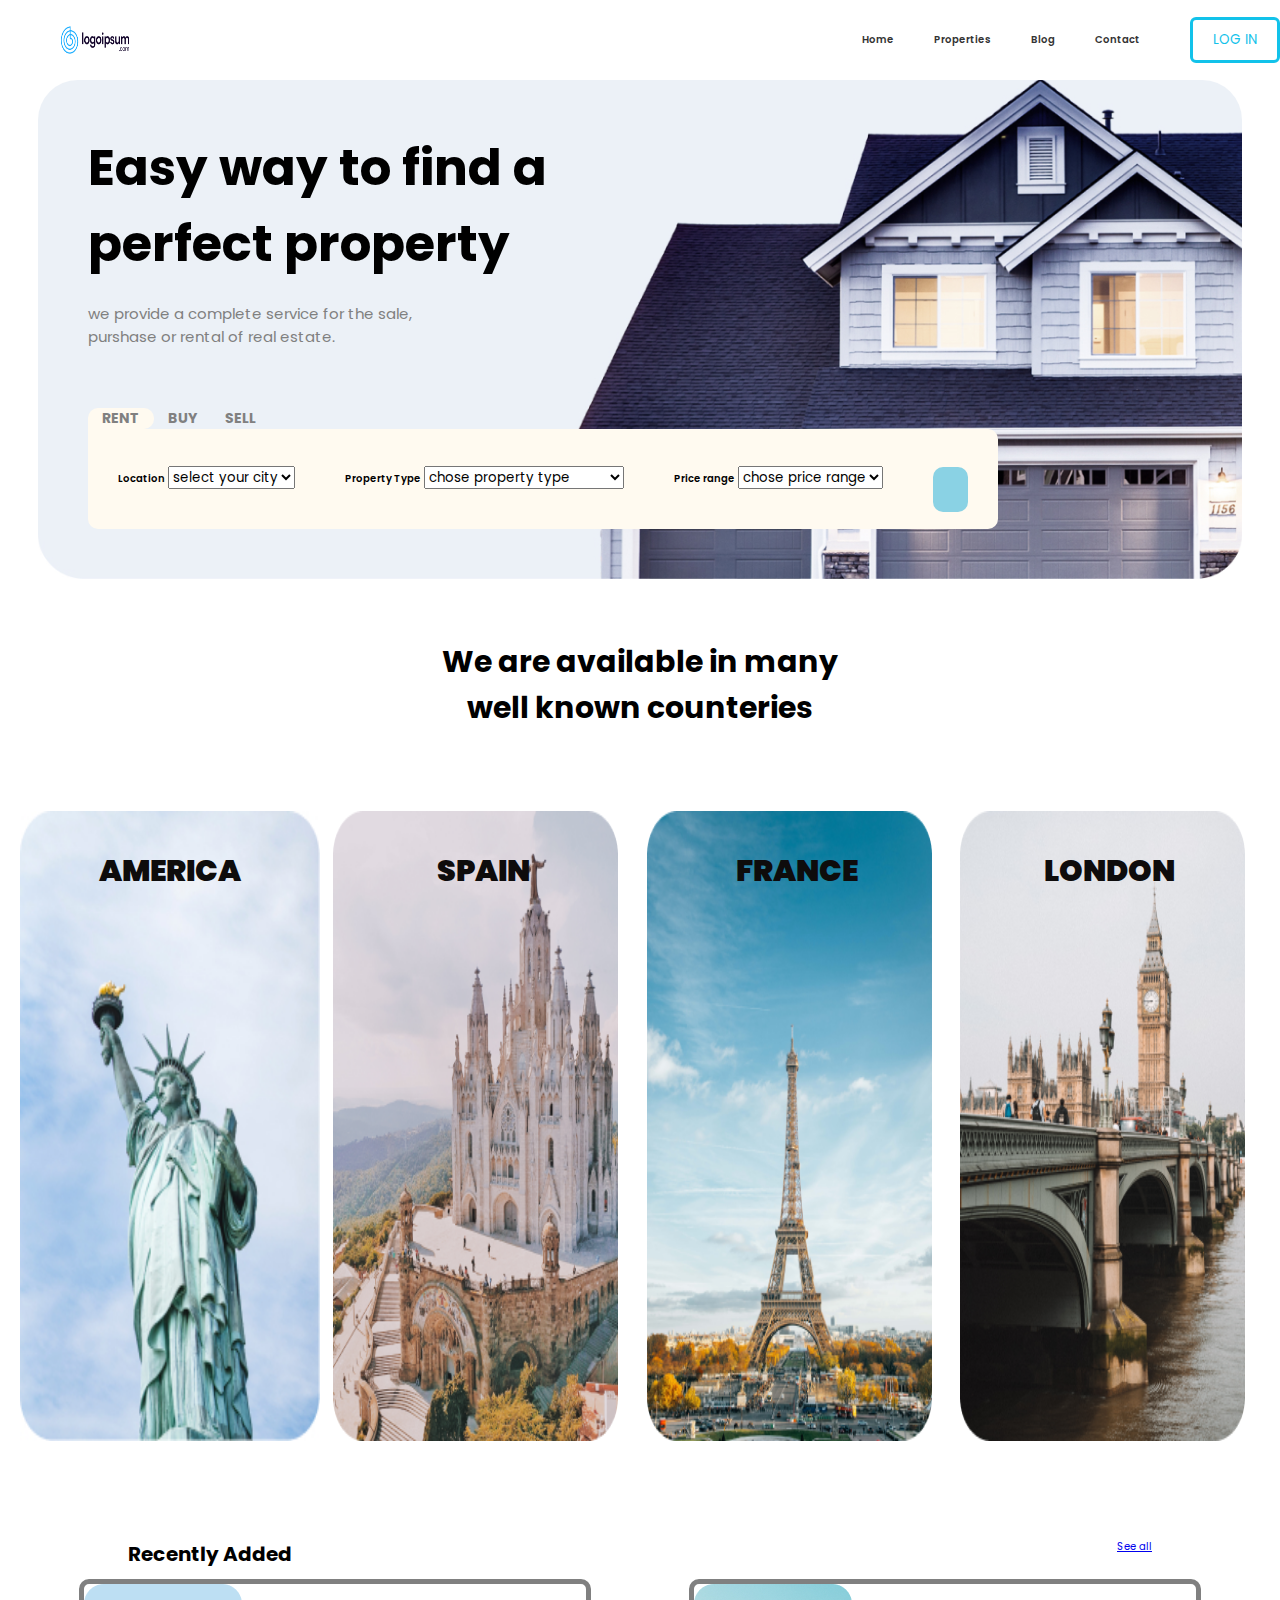
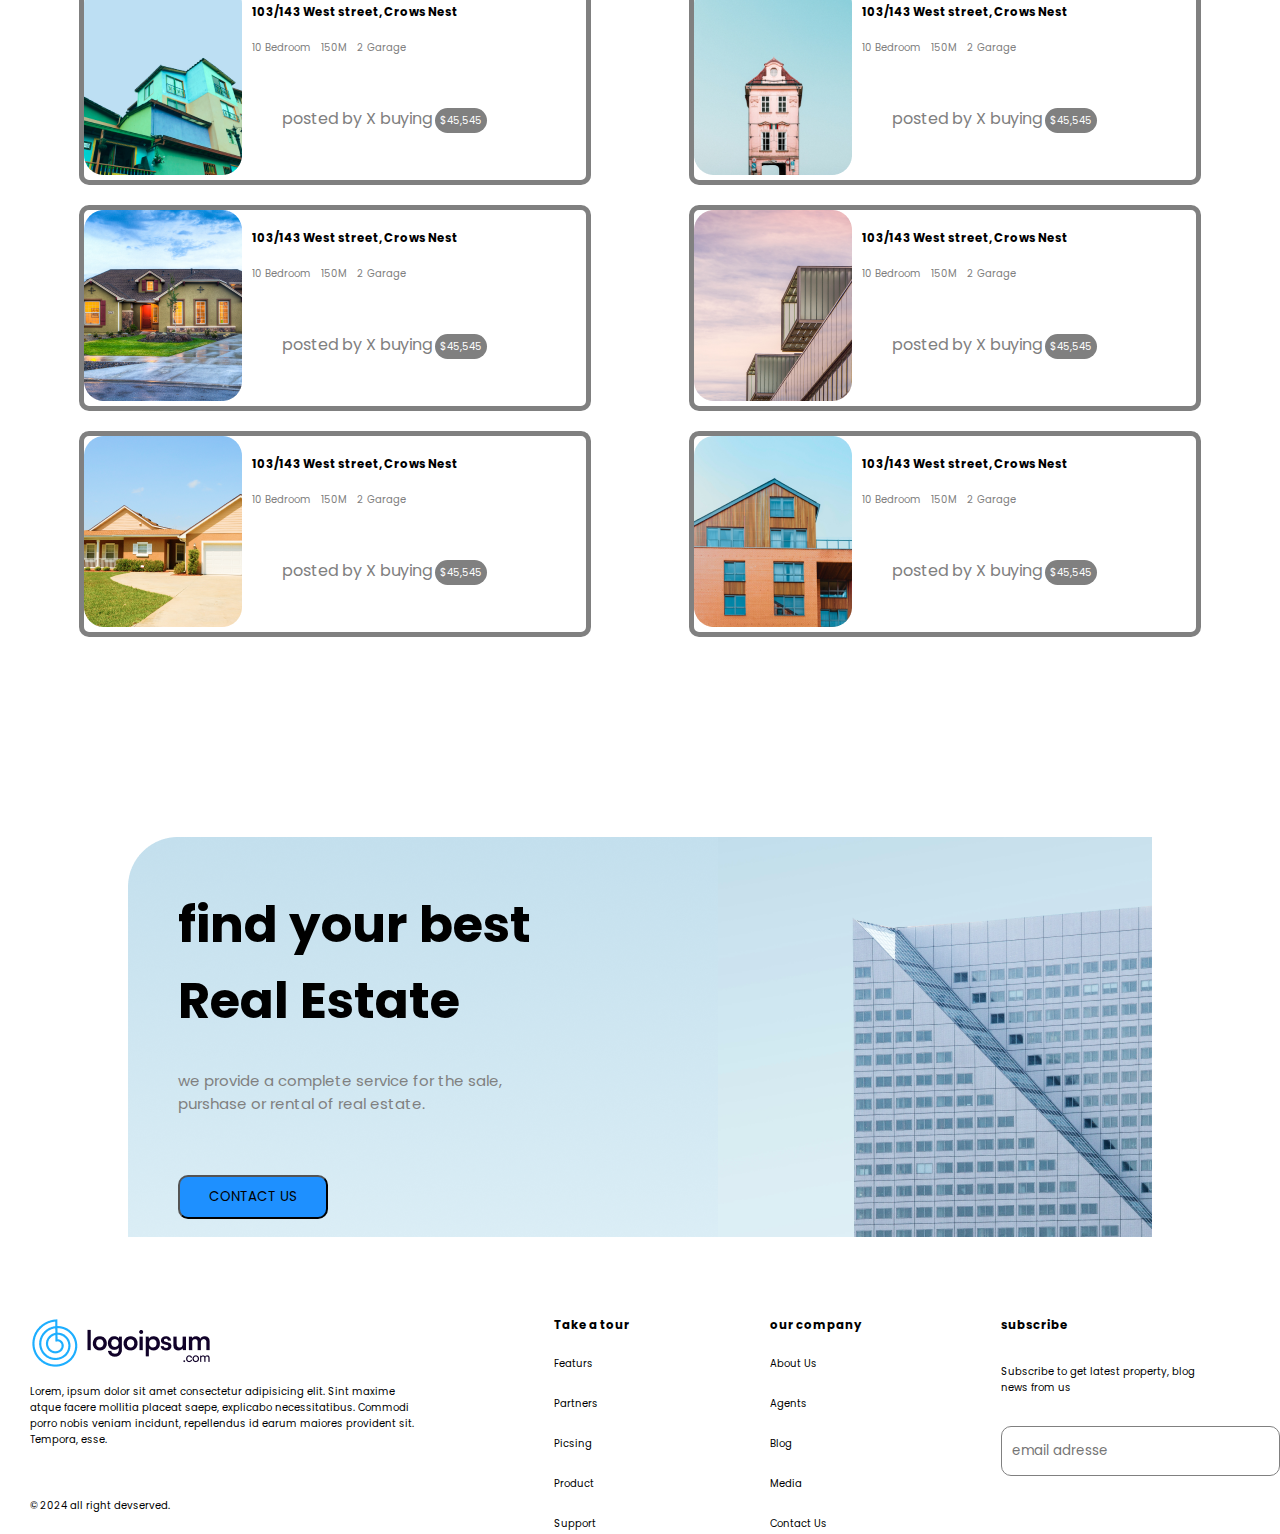
<file: index.html>
<!DOCTYPE html>

<html class="no-js" lang="en">

    <head>
		<meta name="description" content="ListGo Platform is the ultimate solution for managing and organizing your listings with ease. Discover a streamlined, responsive experience for all your needs.">
        <!-- meta data -->
		 <html lang="en">
        <meta charset="utf-8">
        <meta http-equiv="X-UA-Compatible" content="IE=edge">
        <meta name="viewport" content="width=device-width, initial-scale=1">
        <link rel="stylesheet" href="style.css">

        <link rel="stylesheet" href="https://cdnjs.cloudflare.com/ajax/libs/font-awesome/6.6.0/css/all.min.css" integrity="sha512-Kc323vGBEqzTmouAECnVceyQqyqdsSiqLQISBL29aUW4U/M7pSPA/gEUZQqv1cwx4OnYxTxve5UMg5GT6L4JJg==" crossorigin="anonymous" referrerpolicy="no-referrer" />
</head>
<body>
    <header>
    <nav class="navbar">
        <div class="logo">
          <a href="home.html" aria-label="Logoipsum">
            <img src="Logo.png" alt="Logo" >
          </a>
        </div>
        <div class="page-links">
          <ul class="nav-links">
            <li><a class="active" href="index.html">Home</a></li>
            <li><a href="prpprities.html">Properties</a></li>
            <li><a href="blog.html">Blog</a></li>
            <li><a href="contact.html">Contact</a></li>
          </ul>
          <div class="button-login">
            <button type="button">LOG IN</button>
          </div>
        </div>
      </nav>
    </header>
    <section class="section" >
      <div class="container">
        <div class="welcom-hero">
            <h1 >Easy way to find a <br> perfect property </h1>
            <p>we provide a complete service for the sale,<br> purshase or rental of real estate. </p>
        </div>
      </div>
   <div class="search">
            <div class="list">
         <ul>
       <li>RENT</li>
       <li>BUY</li>
       <li>SELL</li>
       </ul>
           </div>

           
            <div class="choise">
                <div class="selected">
                    <label for="location">Location</label>
                    <select id="country" name="country">
                        <option value="Apartement">select your city</option>
                        <option value="america">america</option>
                        <option value="spain">spain</option>
                        <option value="london">london</option>
                        <option value="france">france</option>
                    </select>
                </div>
                <div class="selected">
                  
                    <label for="property">Property Type</label>
                    <select id="property" name="property">
                        <option value="Apartement">chose property type</option>
                        <option value="Apartement">Apartement</option>
                        <option value="villa">villa</option>
                        <option value="house">simple house</option>
                        <option value="house swimming">house with swimming pool</option>
                    </select>
                </div>
                <div class="selected">
                    <label for="Price">Price range</label>
                    <select id="property" name="property">
                        <option value="price">chose price range</option>
                        <option value="price">38599$</option>
                        <option value="price">324909$</option>
                        <option value="price">32389$</option>
                        <option value="price">32389$</option>
                    </select>
                </div>
              
            

        <div class="search-btn">
            <button type="submit">
              <i class="fas fa-search"></i>
            </button>
          </div>
    </div>     
  </div>       
      
    </section>
<section class="ville">
  <div class="countries ">
  <h2>We are available in many  <br>    well known counteries </h2>
  </div>
    <div class ="images">
    <div class="america">
      <img src="america.jpg" alt="america">
      <p >AMERICA</p>
    </div>
    <div class="spain">
      <img src="Spain img.png" alt="spain">
      <p class="Parag_spain">SPAIN</p>
    </div>
    <div class="france">
      <img src="france img.png" alt="france" >
     
      <p class="Parag_france">FRANCE</p>
    </div>
    <div class="london">
      <img src="london img.png" alt="london" >
      <p class="Parag_london">LONDON</p>
    </div>
</section>
 <section class="recenctly">
  <div class="haed-recenctly">
    <h1>Recently Added</h1>
    <a href="#" >See all</a>
 </div>
 <div class="main">
<div class= "element">
  <div class="img_recenctly">
    <img src="img recenctly.png" alt="recenctly"> 
  </div>
  <div class="carte_inside">
  <div class="text">
    <h3>103/143 West street, Crows Nest </h3>
  </div>
  <div class="list_rec">

    <ul>
      <li>10 Bedroom</li>
      <li>150M</li>
      <li>2 Garage</li>
    </ul>

  </div>
  <div class="owner-price">
    <span class="owner" >posted by X buying</span>
    <span class="pricee" >$45,545</span>
  </div>
  </div>
</div>
<div class= "element">
  <div class="img_recenctly">
    <img src="img carte 2.png" alt="recenctly"> 
  </div>
  <div class="carte_inside">
  <div>
    <h3>103/143 West street, Crows Nest </h3>
  </div>
  <div class="list_rec">
    
    <ul>
      <li>10 Bedroom</li>
      <li>150M</li>
      <li>2 Garage</li>
    </ul>

  </div>
  <div class="owner-price">
    <span class="owner" >posted by X buying</span>
    <span class="pricee" >$45,545</span>
  </div>
  </div>
</div>
<div class= "element">
  <div class="img_recenctly">
    <img src="img carte 3.png" alt="recenctly"> 
  </div>
  <div class="carte_inside">
  <div>
    <h3>103/143 West street, Crows Nest </h3>
  </div>
  <div class="list_rec">
    
    <ul>
      <li>10 Bedroom</li>
      <li>150M</li>
      <li>2 Garage</li>
    </ul>

  </div>
  <div class="owner-price">
    <span class="owner" >posted by X buying</span>
    <span class="pricee" >$45,545</span>
  </div>
  </div>
</div>
<div class= "element">
  <div class="img_recenctly">
    <img src="img carte 4.png" alt="recenctly"> 
  </div>
  <div class="carte_inside">
  <div>
    <h3>103/143 West street, Crows Nest </h3>
  </div>
  <div class="list_rec">
    
    <ul>
      <li>10 Bedroom</li>
      <li>150M</li>
      <li>2 Garage</li>
    </ul>

  </div>
  <div class="owner-price">
    <span class="owner" >posted by X buying</span>
    <span class="pricee" >$45,545</span>
  </div>
  </div>
</div>
<div class= "element">
  <div class="img_recenctly">
    <img src="img carte 5.png" alt="recenctly"> 
  </div>
  <div class="carte_inside">
  <div>
    <h3>103/143 West street, Crows Nest </h3>
  </div>
  <div class="list_rec">
    
    <ul>
      <li>10 Bedroom</li>
      <li>150M</li>
      <li>2 Garage</li>
    </ul>

  </div>
  <div class="owner-price">
    <span class="owner" >posted by X buying</span>
    <span class="pricee" >$45,545</span>
  </div>
  </div>
</div>
<div class= "element">
  <div class="img_recenctly">
    <img src="img carte 6.png" alt="recenctly"> 
  </div>
  <div class="carte_inside">
  <div>
    <h3>103/143 West street, Crows Nest </h3>
  </div>
  <div class="list_rec">
    
    <ul>
      <li>10 Bedroom</li>
      <li>150M</li>
      <li>2 Garage</li>
    </ul>

  </div>
  <div class="owner-price">
    <span class="owner" >posted by X buying</span>
    <span class="pricee" >$45,545</span>
  </div>
  </div>
</div>
</div>


</section>
 <section class="banner2">
 
  <div class="find">
  <h1 >find your best <br> Real Estate </h1>
  <p>we provide a complete service for the sale,<br> purshase or rental of real estate. </p>
</div>
<div class="button">
  <input type="submit" value="CONTACT US">
</div>
</section>
<footer class="footeer">

  <div class="foot1">
    <div class="Logo">
      <img src="Logo.png" alt="logo">
    </div>
    <div class="paragraphe">
      <p>Lorem, ipsum dolor sit amet consectetur adipisicing elit. Sint maxime atque facere mollitia placeat saepe, explicabo necessitatibus. Commodi porro nobis veniam incidunt, repellendus id earum maiores provident sit. Tempora, esse.</p>
    </div>
    <div class="social-media">
          <a href="https://www.facebook.com" target="_blank">
            <i class="fab fa-facebook"></i>
          </a>
          <a href="https://www.instagram.com" target="_blank">
              <i class="fab fa-instagram"></i>
          </a>
          <a href="https://www.linkedin.com" target="_blank">
              <i class="fab fa-linkedin"></i>
          </a>
          <a href="https://www.twitter.com" target="_blank">
              <i class="fab fa-twitter"></i>
          </a>
      </div>
<div class="copyright">
  <p>&copy; 2024 all right devserved.</p>
</div>
</div>
<div class="foot2">
  <h3>Take a tour</h3>
  <ul>
    <li>Featurs</li>
    <li>Partners</li>
    <li>Picsing</li>
    <li>Product</li>
    <li>Support</li>
  </ul>
  </div>
  <div class="foot3">
  <h3>our company</h3>
  <ul>
    <li>About Us
</li>
    <li>Agents</li>
    <li>Blog</li>
    <li>Media</li>
    <li>Contact Us</li>
  </ul>
</div>
<div class="foot4">
  <h3>subscribe</h3>
  <p>Subscribe to get latest property, blog <br> news from us</p>
<div class="emaail">
  <input type= "email" placeholder="email adresse" >
</div>
</div>
</footer>
</body>
</html>
</file>
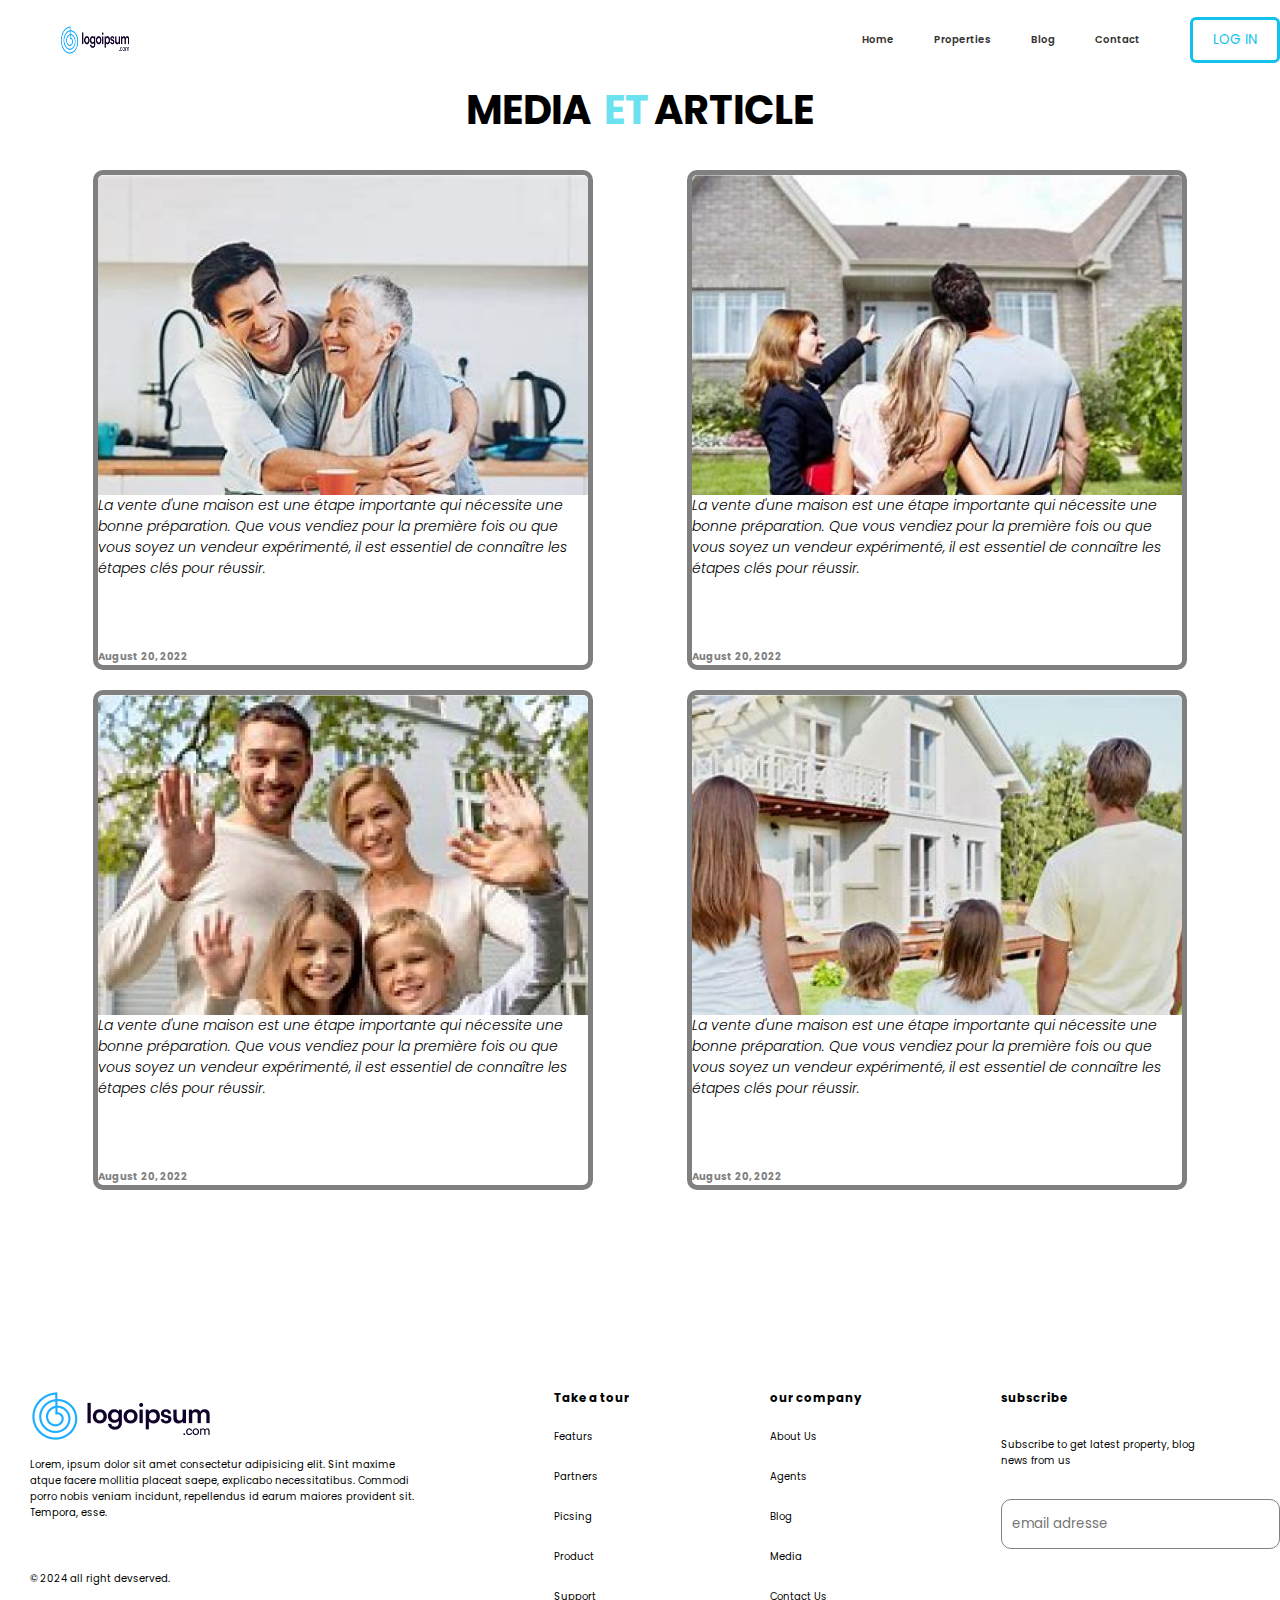
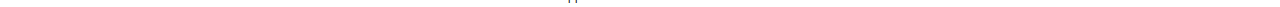
<file: blog.html>
<!DOCTYPE html>

<html class="no-js" lang="en">

    <head>
		<meta name="description" content="ListGo Platform is the ultimate solution for managing and organizing your listings with ease. Discover a streamlined, responsive experience for all your needs.">
        <!-- meta data -->
		 <html lang="en">
        <meta charset="utf-8">
        <meta http-equiv="X-UA-Compatible" content="IE=edge">
        <meta name="viewport" content="width=device-width, initial-scale=1">
        <link rel="stylesheet" href="style.css">

        <link rel="stylesheet" href="https://cdnjs.cloudflare.com/ajax/libs/font-awesome/6.6.0/css/all.min.css" integrity="sha512-Kc323vGBEqzTmouAECnVceyQqyqdsSiqLQISBL29aUW4U/M7pSPA/gEUZQqv1cwx4OnYxTxve5UMg5GT6L4JJg==" crossorigin="anonymous" referrerpolicy="no-referrer" />
</head>
<body>
    <header>
    <nav class="navbar">
        <div class="logo">
          <a href="home.html" aria-label="Logoipsum">
            <img src="Logo.png" alt="Logo" >
          </a>
        </div>
        <div class="page-links">
          <ul class="nav-links">
            <li><a class="active" href="index.html">Home</a></li>
            <li><a href="prpprities.html">Properties</a></li>
            <li><a href="blog.html">Blog</a></li>
            <li><a href="contact.html">Contact</a></li>
          </ul>
          <div class="button-login">
            <button type="button">LOG IN</button>
          </div>
        </div>
      </nav>
    </header>
<section>
    <div class="titre-blog">
    <h1>MEDIA <SPAN>ET</SPAN>ARTICLE</h1>
    </div>
<div class="origine">
        <div class="carte_blog">
          <div class="blog_inside">
            <div class="img_blog">
              <img src="IMG BLOG 3.png" alt="blog"> 
            </div>
         
            <div class="text">
                <p>La vente d'une maison est une étape importante qui nécessite une bonne préparation. Que vous vendiez pour la première fois ou que vous soyez un vendeur expérimenté, il est essentiel de connaître les étapes clés pour réussir. </p>
            </div>
            <div class="date">
                <h4>August 20, 2022</h4>
            </div>
        </div>
        </div>
        <div class="carte_blog">
          <div class="blog_inside">
            <div class="img_blog">
              <img src="img blog 2.png" alt="blog"> 
            </div>
           
            <div class="text">
                <p>La vente d'une maison est une étape importante qui nécessite une bonne préparation. Que vous vendiez pour la première fois ou que vous soyez un vendeur expérimenté, il est essentiel de connaître les étapes clés pour réussir. </p>
            </div>
            <div class="date">
                <h4>August 20, 2022</h4>
            </div>
        </div>
        </div>
        <div class="carte_blog">
          <div class="blog_inside">
            <div class="img_blog">
              <img src="img blog 4.png" alt="blog"> 
            </div>
           
            <div class="text">
                <p>La vente d'une maison est une étape importante qui nécessite une bonne préparation. Que vous vendiez pour la première fois ou que vous soyez un vendeur expérimenté, il est essentiel de connaître les étapes clés pour réussir. </p>
            </div>
            <div class="date">
                <h4>August 20, 2022</h4>
            </div>
        </div>
        </div>
        <div class="carte_blog">
          <div class="blog_inside">
            <div class="img_blog">
              <img src="blog img 1.png" alt="blog"> 
            </div>
            
            <div class="text">
              <p>La vente d'une maison est une étape importante qui nécessite une bonne préparation. Que vous vendiez pour la première fois ou que vous soyez un vendeur expérimenté, il est essentiel de connaître les étapes clés pour réussir. </p>
            </div>
            <div class="date">
                <h4>August 20, 2022</h4>
            </div>
        </div>
        </div>
  </div> 
</section>
<footer class="footeer">

    <div class="foot1">
  <div class="Logo">
    <img src="Logo.png" alt="logo">
  </div>
  <div class="paragraphe">
    <p>Lorem, ipsum dolor sit amet consectetur adipisicing elit. Sint maxime atque facere mollitia placeat saepe, explicabo necessitatibus. Commodi porro nobis veniam incidunt, repellendus id earum maiores provident sit. Tempora, esse.</p>
  </div>
  <div class="social-media">
    <a href="https://www.facebook.com" target="_blank">
      <i class="fab fa-facebook"></i>
  </a>
  <a href="https://www.instagram.com" target="_blank">
      <i class="fab fa-instagram"></i>
  </a>
  <a href="https://www.linkedin.com" target="_blank">
      <i class="fab fa-linkedin"></i>
  </a>
  <a href="https://www.twitter.com" target="_blank">
      <i class="fab fa-twitter"></i>
  </a>
  </div>
  <div class="copyright">
    <p>&copy; 2024 all right devserved.</p>
  </div>
  </div>
  <div class="foot2">
    <h3>Take a tour</h3>
    <ul>
      <li>Featurs</li>
      <li>Partners</li>
      <li>Picsing</li>
      <li>Product</li>
      <li>Support</li>
    </ul>
    </div>
    <div class="foot3">
    <h3>our company</h3>
    <ul>
      <li>About Us
  </li>
      <li>Agents</li>
      <li>Blog</li>
      <li>Media</li>
      <li>Contact Us</li>
    </ul>
  </div>
  <div class="foot4">
    <h3>subscribe</h3>
    <p>Subscribe to get latest property, blog <br> news from us</p>
  <div class="emaail">
    <input type= "email" placeholder="email adresse" >
  </div>
  </div>
  </footer>
  </body>
  </html>
</file>
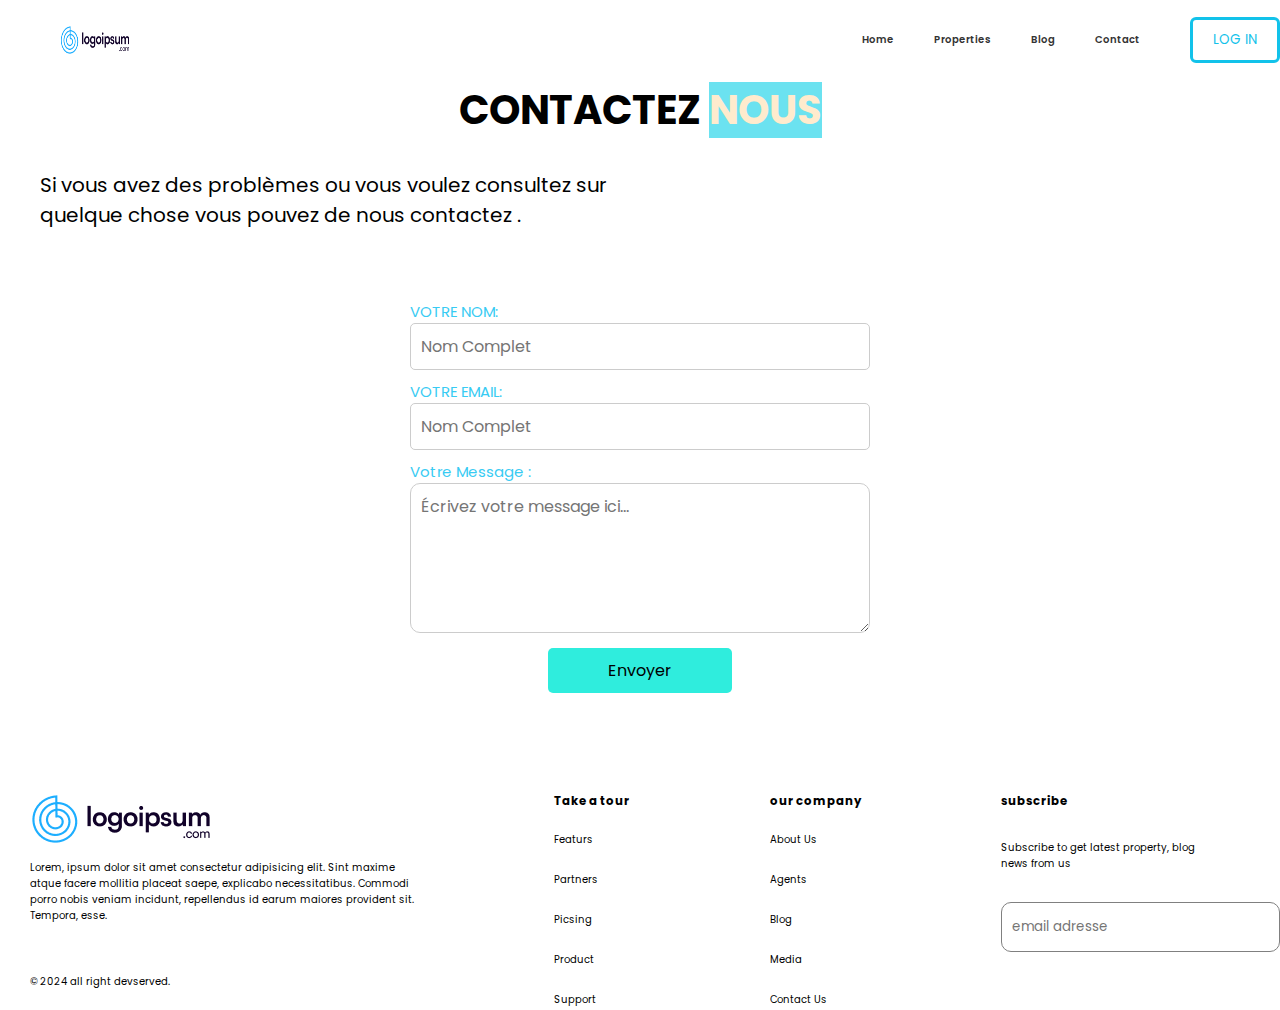
<file: contact.html>
<!DOCTYPE html>
<!doctype html>
<html class="no-js" lang="en">

    <head>
		<meta name="description" content="ListGo Platform is the ultimate solution for managing and organizing your listings with ease. Discover a streamlined, responsive experience for all your needs.">
        <!-- meta data -->
		 <html lang="en">
        <meta charset="utf-8">
        <meta http-equiv="X-UA-Compatible" content="IE=edge">
        <meta name="viewport" content="width=device-width, initial-scale=1">
        <link rel="stylesheet" href="style.css">

        <link rel="stylesheet" href="https://cdnjs.cloudflare.com/ajax/libs/font-awesome/6.6.0/css/all.min.css" integrity="sha512-Kc323vGBEqzTmouAECnVceyQqyqdsSiqLQISBL29aUW4U/M7pSPA/gEUZQqv1cwx4OnYxTxve5UMg5GT6L4JJg==" crossorigin="anonymous" referrerpolicy="no-referrer" />
</head>
<body>
    <header>
    <nav class="navbar">
        <div class="logo">
          <a href="home.html" aria-label="Logoipsum">
            <img src="Logo.png" alt="Logo" >
          </a>
        </div>
        <div class="page-links">
          <ul class="nav-links">
            <li><a href="#">Home</a></li>
            <li><a href="#">Properties</a></li>
            <li><a href="#">Blog</a></li>
            <li><a href="#">Contact</a></li>
          </ul>
          <div class="button-login">
            <button type="button">LOG IN</button>
          </div>
        </div>
      </nav>
    </header>
    <section>
        <div class="titre">
            <h1>CONTACTEZ <span>NOUS</span></h1>
        </div>
        <div class="para">
            <p>
            Si vous avez des problèmes ou vous voulez consultez sur <br>
            quelque chose vous pouvez de nous contactez . 
        </p>
    </div>
        <div class="form">
           <form>
            <label for="nom" class="name">VOTRE NOM:</label>
          <input type="text" placeholder="Nom Complet">
          <label for="nom" class="gmail">VOTRE EMAIL:</label>
          <input type="email" placeholder="Nom Complet">
          <label for="message" class="msg">Votre Message :</label>
            <textarea id="message" name="message" placeholder="Écrivez votre message ici..."></textarea>
            <button type="submit">Envoyer</button>
           </form>

        </div>
    </section>
    <footer class="footeer">

        <div class="foot1">
      <div class="Logo">
        <img src="Logo.png" alt="logo">
      </div>
      <div class="paragraphe">
        <p>Lorem, ipsum dolor sit amet consectetur adipisicing elit. Sint maxime atque facere mollitia placeat saepe, explicabo necessitatibus. Commodi porro nobis veniam incidunt, repellendus id earum maiores provident sit. Tempora, esse.</p>
      </div>
      <div class="social-media">
        <a href="https://www.facebook.com" target="_blank">
          <i class="fab fa-facebook"></i>
      </a>
      <a href="https://www.instagram.com" target="_blank">
          <i class="fab fa-instagram"></i>
      </a>
      <a href="https://www.linkedin.com" target="_blank">
          <i class="fab fa-linkedin"></i>
      </a>
      <a href="https://www.twitter.com" target="_blank">
          <i class="fab fa-twitter"></i>
      </a>
      </div>
      <div class="copyright">
        <p>&copy; 2024 all right devserved.</p>
      </div>
      </div>
      <div class="foot2">
        <h3>Take a tour</h3>
        <ul>
          <li>Featurs</li>
          <li>Partners</li>
          <li>Picsing</li>
          <li>Product</li>
          <li>Support</li>
        </ul>
        </div>
        <div class="foot3">
        <h3>our company</h3>
        <ul>
          <li>About Us</li>
          <li>Agents</li>
          <li>Blog</li>
          <li>Media</li>
          <li>Contact Us</li>
        </ul>
      </div>
      <div class="foot4">
        <h3>subscribe</h3>
        <p>Subscribe to get latest property, blog <br> news from us</p>
      <div class="emaail">
        <input type= "email" placeholder="email adresse" >
      </div>
      </div>
      </footer>
      </body>
      </html>
</file>
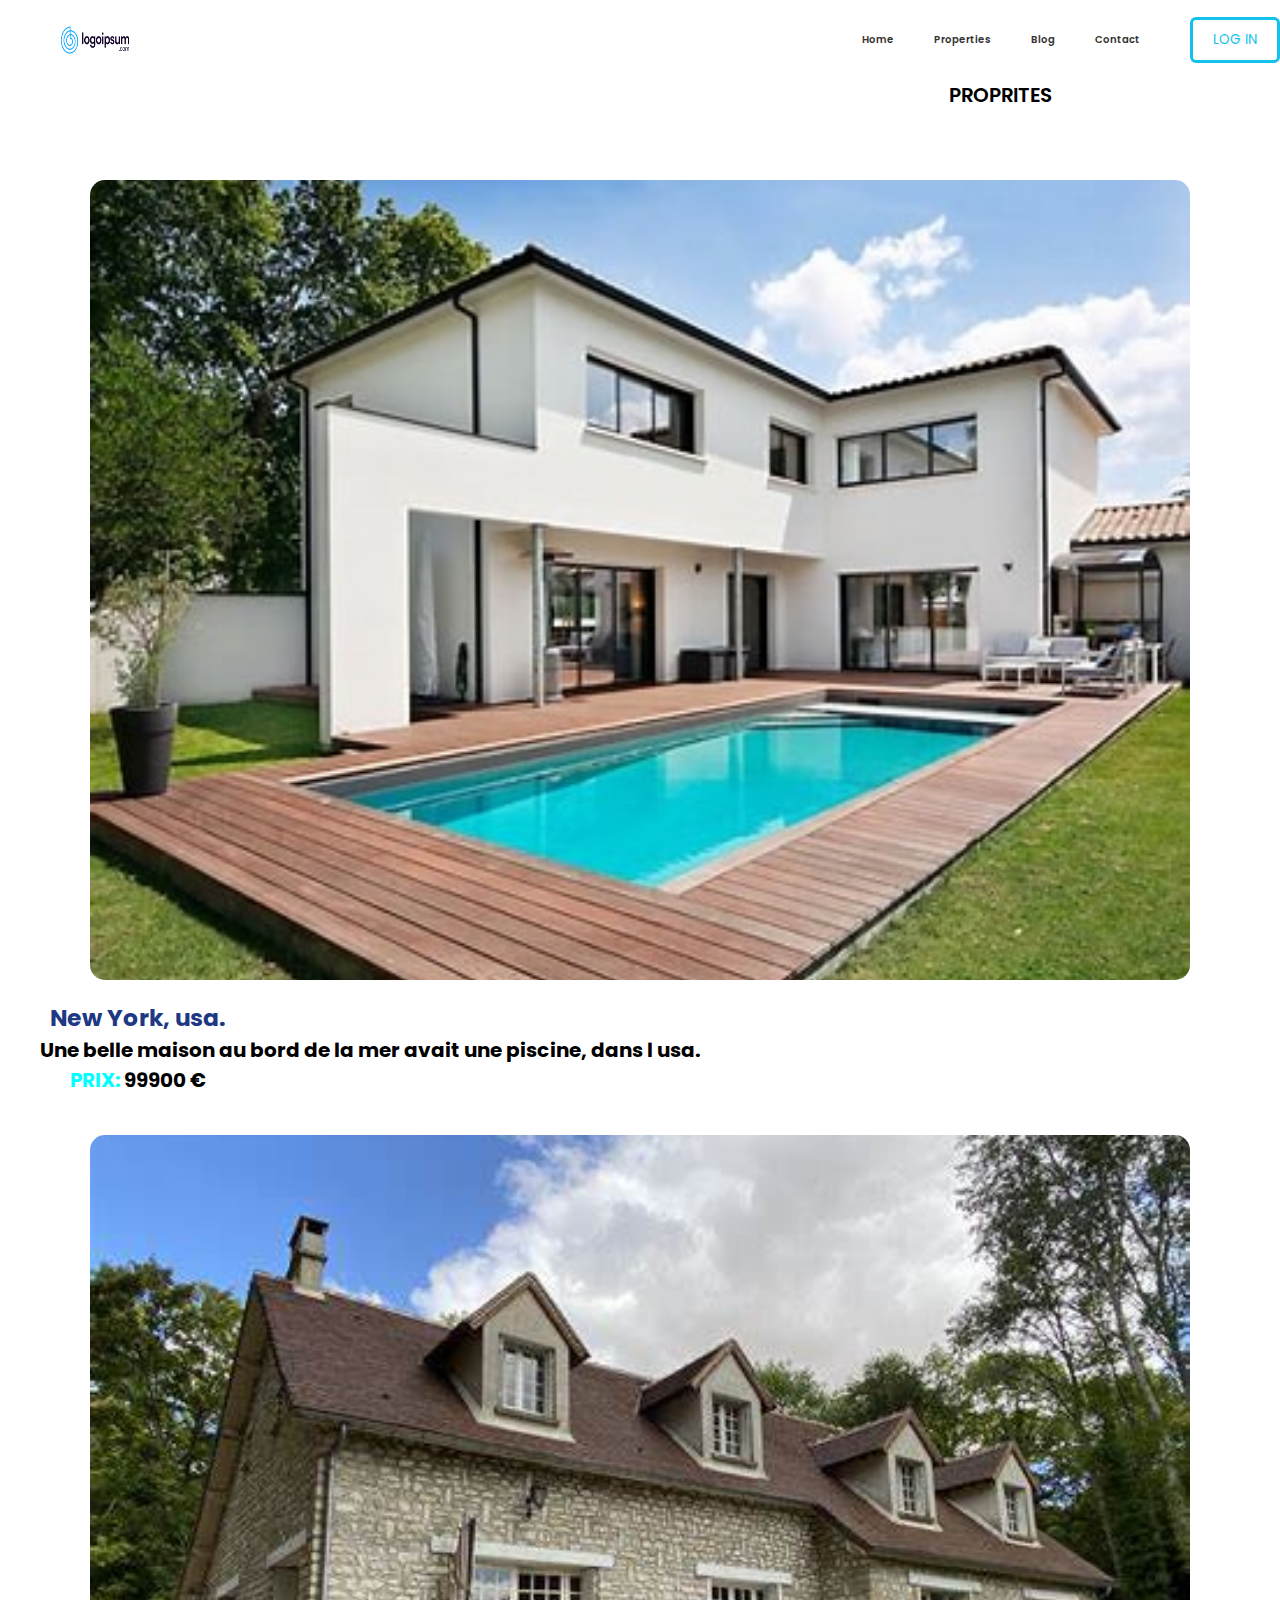
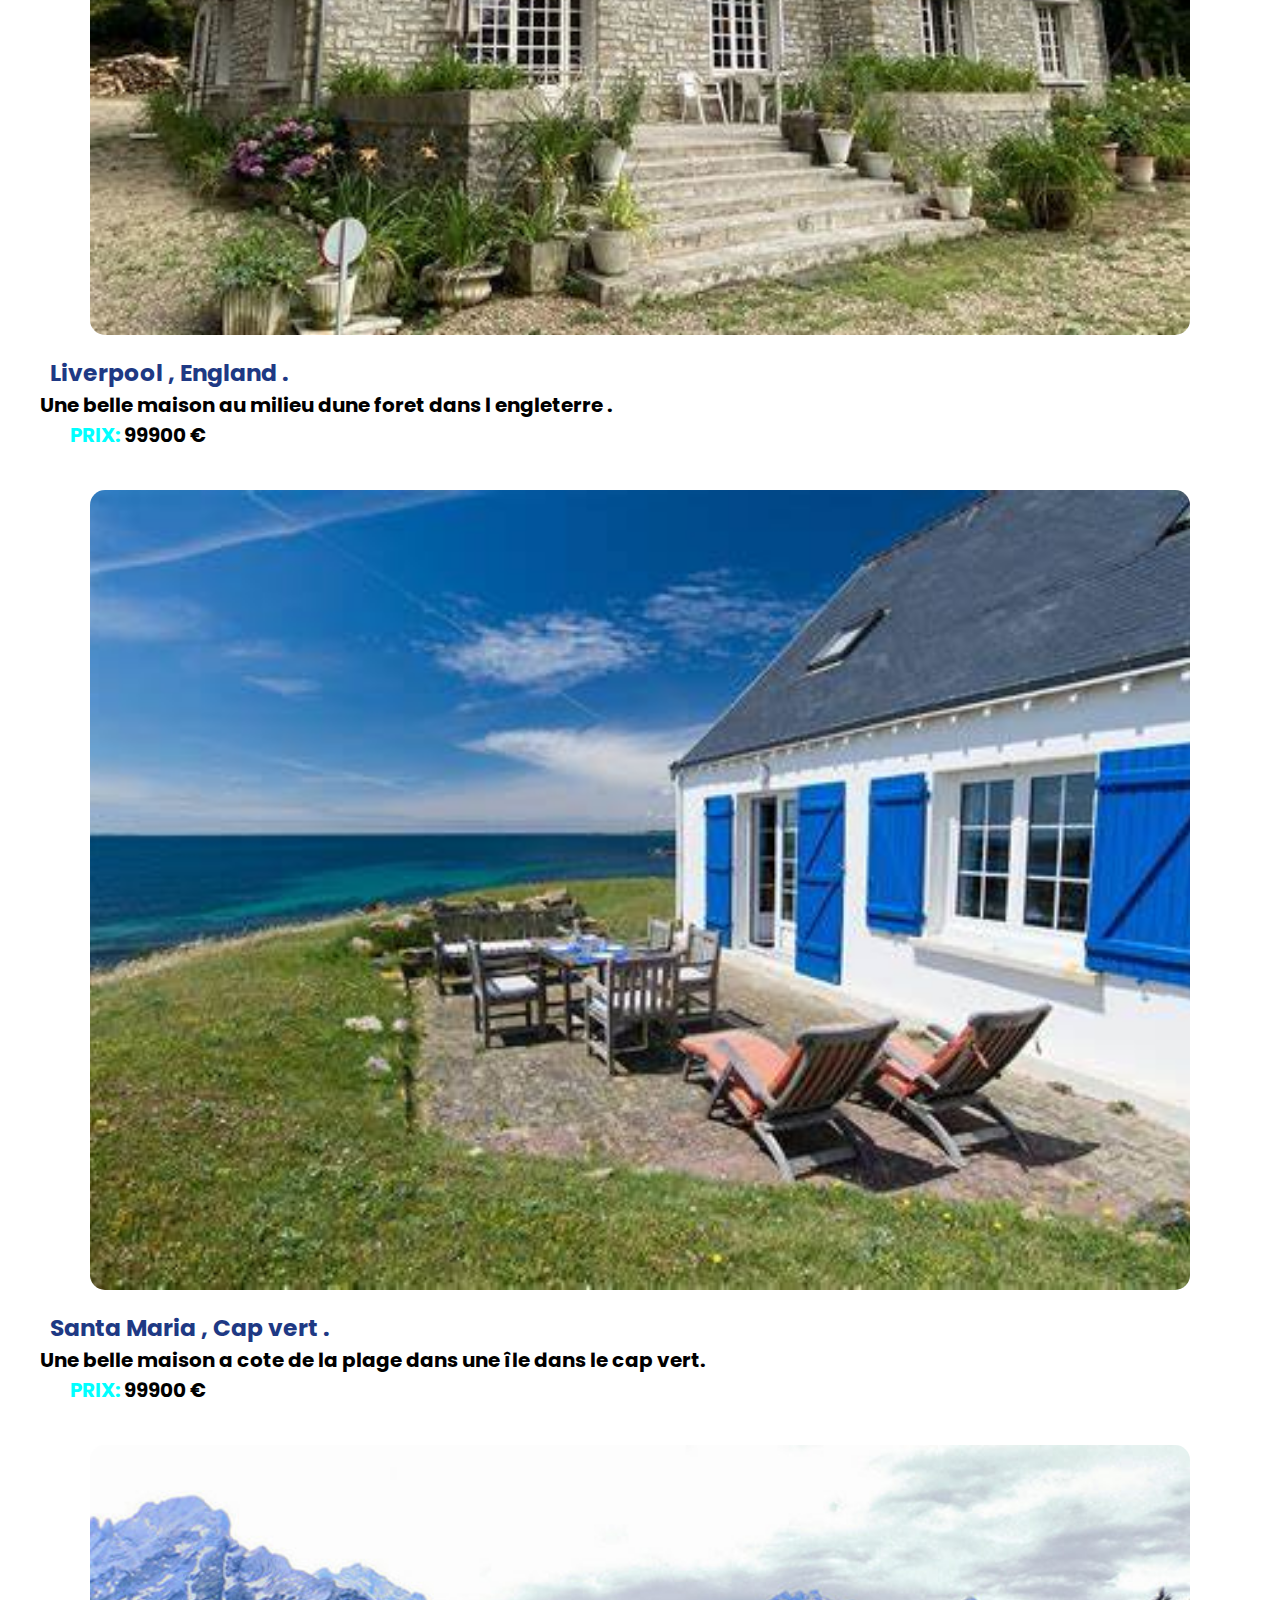
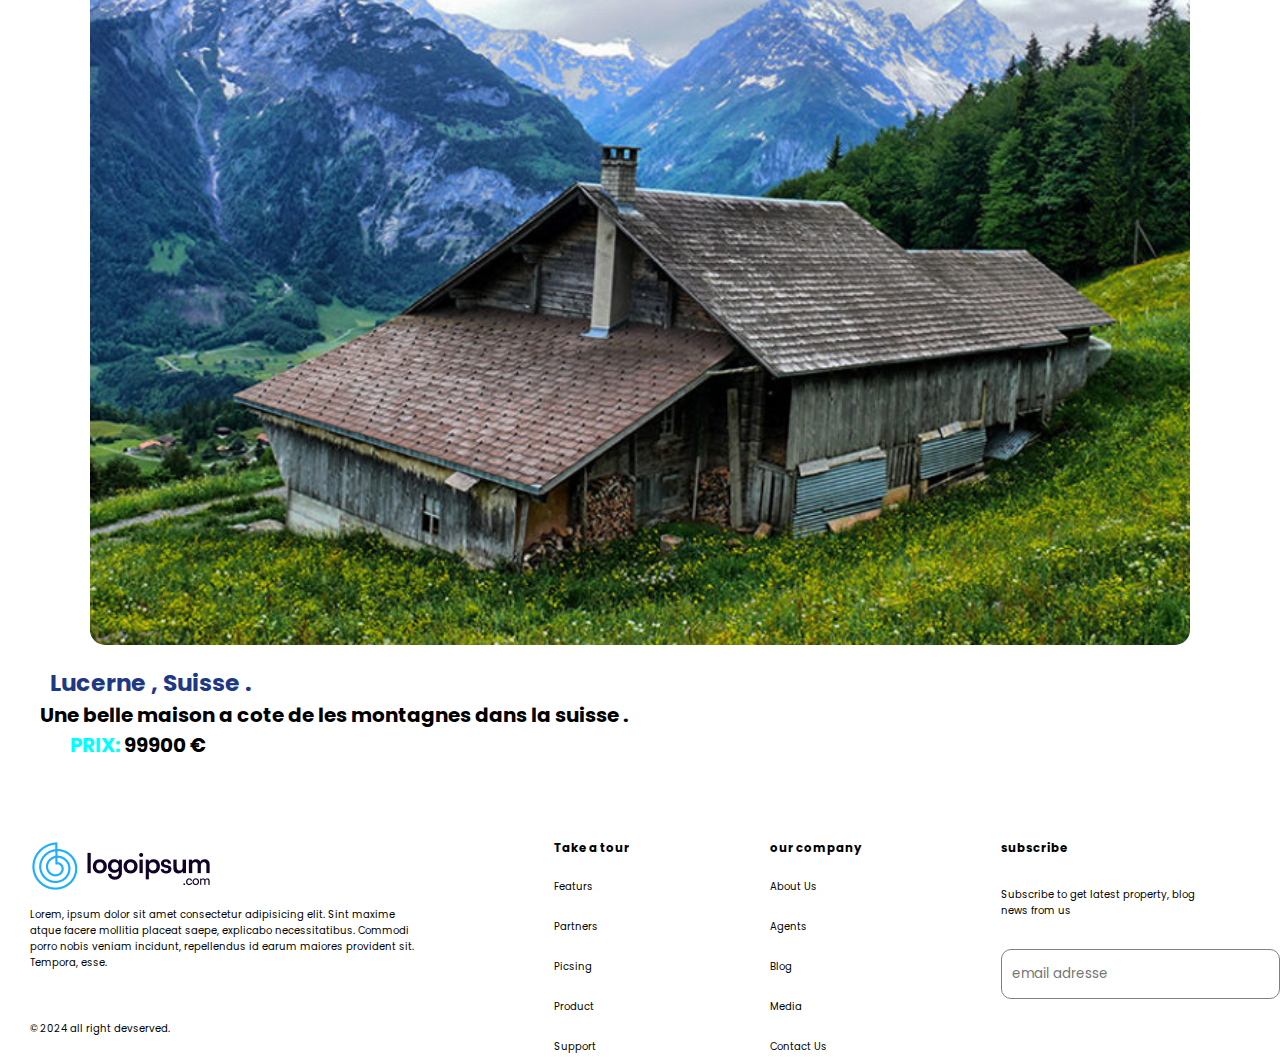
<file: prpprities.html>
<!DOCTYPE html>
<!doctype html>
<html class="no-js" lang="en">

    <head>
		<meta name="description" content="ListGo Platform is the ultimate solution for managing and organizing your listings with ease. Discover a streamlined, responsive experience for all your needs.">
        <!-- meta data -->
		 <html lang="en">
        <meta charset="utf-8">
        <meta http-equiv="X-UA-Compatible" content="IE=edge">
        <meta name="viewport" content="width=device-width, initial-scale=1">
        <link rel="stylesheet" href="../style.css">

        <link rel="stylesheet" href="https://cdnjs.cloudflare.com/ajax/libs/font-awesome/6.6.0/css/all.min.css" integrity="sha512-Kc323vGBEqzTmouAECnVceyQqyqdsSiqLQISBL29aUW4U/M7pSPA/gEUZQqv1cwx4OnYxTxve5UMg5GT6L4JJg==" crossorigin="anonymous" referrerpolicy="no-referrer" />
</head>
<body>
    <header>
    <nav class="navbar">
        <div class="logo">
          <a href="home.html" aria-label="Logoipsum">
            <img src="Logo.png" alt="Logo" >
          </a>
        </div>
        <div class="page-links">
          <ul class="nav-links">
            <li><a href="#">Home</a></li>
            <li><a href="#">Properties</a></li>
            <li><a href="#">Blog</a></li>
            <li><a href="#">Contact</a></li>
          </ul>
          <div class="button-login">
            <button type="button">LOG IN</button>
          </div>
        </div>
      </nav>
    </header>
    <section>
        <div class="title">
            <h1>PROPRITES</h1>
        </div>
        <img src="img.jpg" alt="Description de l'image" class="image-style">
    <div class="texte">
        <h3>New York, usa.</h3>
        <P>Une belle maison  au bord de la mer avait une piscine, dans l usa. </P>
        <h4><span>PRIX:</span> 99900 € </h4>
    </div>
    <img src="img2.jpg" alt="Description de l'image" class="image-style">
    <div class="texte">
        <h3>Liverpool , England . </h3>
        <P>Une belle maison  au milieu dune foret dans l engleterre .  </P>
        <h4><span>PRIX:</span> 99900 € </h4>
    </div>
    <img src="img 3.jpg" alt="Description de l'image" class="image-style">
    <div class="texte">
        <h3>Santa Maria , Cap vert . </h3>
        <P>Une belle maison a cote de la plage dans une île dans le cap vert. </P>
        <h4><span>PRIX:</span> 99900 € </h4>
    </div>
    <img src="img 4.jpg" alt="Description de l'image" class="image-style">
    <div class="texte">
        <h3>Lucerne , Suisse .</h3>
        <P>Une belle maison a cote de les montagnes dans la suisse . </P>
        <h4><span>PRIX:</span> 99900 € </h4>
    </div>  
        
    </section>
    <footer class="footeer">

        <div class="foot1">
      <div class="Logo">
        <img src="Logo.png" alt="logo">
      </div>
      <div class="paragraphe">
        <p>Lorem, ipsum dolor sit amet consectetur adipisicing elit. Sint maxime atque facere mollitia placeat saepe, explicabo necessitatibus. Commodi porro nobis veniam incidunt, repellendus id earum maiores provident sit. Tempora, esse.</p>
      </div>
      <div class="social-media">
        <a href="https://www.facebook.com" target="_blank">
          <i class="fab fa-facebook"></i>
      </a>
      <a href="https://www.instagram.com" target="_blank">
          <i class="fab fa-instagram"></i>
      </a>
      <a href="https://www.linkedin.com" target="_blank">
          <i class="fab fa-linkedin"></i>
      </a>
      <a href="https://www.twitter.com" target="_blank">
          <i class="fab fa-twitter"></i>
      </a>
      </div>
      <div class="copyright">
        <p>&copy; 2024 all right devserved.</p>
      </div>
      </div>
      <div class="foot2">
        <h3>Take a tour</h3>
        <ul>
          <li>Featurs</li>
          <li>Partners</li>
          <li>Picsing</li>
          <li>Product</li>
          <li>Support</li>
        </ul>
        </div>
        <div class="foot3">
        <h3>our company</h3>
        <ul>
          <li>About Us</li>
          <li>Agents</li>
          <li>Blog</li>
          <li>Media</li>
          <li>Contact Us</li>
        </ul>
      </div>
      <div class="foot4">
        <h3>subscribe</h3>
        <p>Subscribe to get latest property, blog <br> news from us</p>
      <div class="emaail">
        <input type= "email" placeholder="email adresse" >
      </div>
      </div>
      </footer>
      </body>
      </html>
</file>
<file: style.css>
@import url('https://fonts.googleapis.com/css2?family=Poppins:ital,wght@0,100;0,200;0,300;0,400;0,500;0,600;0,700;0,800;0,900;1,100;1,200;1,300;1,400;1,500;1,600;1,700;1,800;1,900&display=swap');
*{
    padding: 0;
margin: 0;
box-sizing: border-box;
font-family: "Poppins", sans-serif;
}

html {
    font-size: 10px;
}


.section{
    width: 94%;
    margin: 0 auto;
    background-image: url(../herosection.jpg);
    background-position: bottom;
    background-size: cover;
    padding: 5rem; 
    border-radius: 4rem;

}
 .navbar {
    width: 100%;
    margin: 0 auto;
    height: 80px;
    display: flex;
    align-items: center;
    justify-content: space-between;
    
}

.logo a {
    display: flex;
    align-items: center;
    text-decoration: none;
    
}
.logo a span{
    font-size: 18px;
    margin-right: 10px; 
    font-family: 'Lucida Sans', 'Lucida Sans Regular', 'Lucida Grande', 'Lucida Sans Unicode', Geneva, Verdana, sans-serif;
    font-weight: 700;
    letter-spacing: 1px;
    text-decoration: none;
}

.logo img {
    width: 70px;
    height: 30px;
     margin-left: 60px; 
}
.page-links {
    display: flex;
    align-items: center;
}
.nav-links {
    display: flex;
    list-style: none;
    gap: 20px;
    text-decoration: none;
   
}

.nav-links li {
    padding: 0 10px; 
    text-decoration: none; 
}

.nav-links a {
    text-decoration: none;
    color: #333;
    font-weight: 600;
}

.button-login {
     margin-left: 40px; 
}

.button-login button {
    background-color: white;
    color: rgb(18, 194, 234);
    border: rgb(18, 194, 234) solid;
    padding: 10px 20px;
    border-radius: .6rem;
    cursor: pointer;
}
.welcom-hero h1{
 font-size: 5rem;
 padding-bottom: 2rem;
}
.welcom-hero p{
    font-size: 1.5rem;
    padding-bottom: 6rem;
    text-align: start;
    color: grey;
    width: 40%;
   
}
.list li{
    padding: 0 1em;
    color:gray;
    font-size: 1.4em;
    font-weight: bold;
    

}

.list ul{
list-style-type: none; /* Supprime les puces */
            padding: 0;
            margin: 0;
             display: flex; 
             /* Affiche les éléments en ligne */
        }
        .list ul li:first-child{
            background:floralwhite;
            border-radius: 10PX 10px 10px 0;

        }
.choise{
    background-color:floralwhite;
    width: 70%;

    padding: 3rem;
    border-radius: 0 10px 10px 10px;
    height: 10em;
    width: 91em;
}
 .choise{
    display:flex;
    align-items: center;
    justify-content: space-between;
    gap: 0,5em;
    
}
.choise label{
  font-weight: 600;
   line-height: 3.6em; 
  margin-bottom: 5px; 
 
}
.search-btn {
     display: inline-block;
    margin-top: 2em;  
}

.search-btn button {
    background-color: #8ad2e4; /* Couleur de fond */
    color: white; 
    border: none; /* Supprime la bordure par défaut */
    padding: 10px 15px; /* Espacement interne */
    border-radius: 10px; /* Coins arrondis */
    cursor: pointer; /* Changement du curseur au survol */
    font-size: 16px; /* Taille de la police */
    transition: background-color 0.3s; /* Effet de transition pour l'interaction */
}

.search-btn button:hover {
    background-color: #6be2f0; /* Couleur de fond au survol */
}

.search-btn button i {
    margin-right: 5px;
    color: #FFF; /* Espace entre l'icône et le texte (si nécessaire) */
}


 .ville{
  height: 100vh;
  
} 
.ville h2{
    font-size: 3rem;
    text-align: center; 
    margin: 2em; 
    
    
  }
  
  .america{
  position: relative;  
    width: 300px; 
    height: 300px; 

   
  }
.america img{
    width: 100%;
    height: 70vh;
    cursor: pointer;
    
    
    
    }
 .america p{
    font-weight: 900;
    font-size: 3em;
     position: absolute; 
    top:20%; /* Centre verticalement */
    left: 50%; /* Centre horizontalement */
    transform: translate(-50% , -50%); 
    color: rgb(14, 12, 12); /* Couleur du texte */
   
  padding: 10px;  
    
    text-align: center;


} 
.spain{
    position: relative; /* Position relative pour le conteneur */
    width: 300px; /* Largeur de l'image */
    height: 300px; /* Hauteur de l'image */
   
  }
.spain img{
    width: 95%;
    height: 70vh;
    cursor: pointer;
    
   
    
    }
 .spain p{
    font-weight: 900;
    font-size: 3em;
    position: absolute; /* Positionnement absolu pour le texte */
    top: 20%; /* Centre verticalement */
    left: 50%; /* Centre horizontalement */
    transform: translate(-50%, -50%); /* Ajuste le centrage */
    color: rgb(14, 12, 12); /* Couleur du texte */
    
    padding: 10px; /* Espace autour du texte */
    
    text-align: center;
}
.france{
    position: relative; /* Position relative pour le conteneur */
    width: 300px; /* Largeur de l'image */
    height: 300px; /* Hauteur de l'image */
   
  }
.france img{
    width: 95%;
    height: 70vh;
    cursor: pointer;
    
   
    
    }
 .france p{
    font-weight: 900;
    font-size: 3em;
    position: absolute; /* Positionnement absolu pour le texte */
    top: 20%; /* Centre verticalement */
    left: 50%; /* Centre horizontalement */
    transform: translate(-50%, -50%); /* Ajuste le centrage */
    color: rgb(14, 12, 12); /* Couleur du texte */
   
    padding: 10px; /* Espace autour du texte */
    
    text-align: center;
}
.london{
    position: relative; /* Position relative pour le conteneur */
    width: 300px; /* Largeur de l'image */
    height: 300px; /* Hauteur de l'image */
   
  }
.london img{
    width: 95%;
    height: 70vh;
    cursor: pointer;
    
   
    
    }
 .london p{
    font-weight: 900;
    font-size: 3em;
    position: absolute; /* Positionnement absolu pour le texte */
    top: 20%; /* Centre verticalement */
    left: 50%; /* Centre horizontalement */
    transform: translate(-50%, -50%); /* Ajuste le centrage */
    color: rgb(14, 12, 12); /* Couleur du texte */

    padding: 10px; /* Espace autour du texte */
    
    text-align: center;
}
.images {
    display: flex;
    justify-content: space-between;
    gap: 0,5px;
    padding: 2em;
}
 
/* CARTE CSS */

.haed-recenctly{
  width: 80%;
 
  display: flex;
  justify-content:space-between;
   margin: auto; 
}
.main{
    display: flex;
     justify-content: space-evenly; 
    gap: 20px;

   margin-top: 10px;
   flex-wrap: wrap; 
  margin-bottom: 200px;
}


 .element{
  border:5px solid rgb(128, 128, 128) ;
  border-radius: 10px 10px 10px 10px;
 
 display: flex;
  gap:10px;
 width: 40%; 
  /* width: 50%; */
} 
.element:hover{
     transform: scale(1.1);  

}
.owner{
    font-size: medium;
    color: grey;
    width: 177px;
    height:25px;
}
.pricee{
   
    color: #fff;
    padding: 5px;
    border-radius: 40px ;
    background-color: grey;
    /* margin-left: 200px; */

}
  .owner-price{
    margin: 30px;
    }   
.list_rec ul{
    display:flex;
    gap:10px;
    list-style: none;
    color: gray;
}
.carte_inside {
    display: flex;
    flex-direction: column;
  justify-content: space-between;  
 justify-content: space-evenly;
}
/* IMAGES CSS */
.banner2{
    margin-top: 30px;
    margin-bottom: 100px;
    width:80%;
    height: 400px;
    background-image: url(footer22.png);
   /* background-repeat: no-repeat;  */
    /* background-size: cover; */
    margin: auto;
    padding: 5rem;
   


}
.find h1{
    font-size: 5rem;
     padding-bottom: 3rem; 

   }
   .find p{
       font-size: 1.5rem;
       padding-bottom: 6rem;
       /* text-align: start; */
       color: grey;
       /* width: 100%; */
    }
.button input{
    background-color:dodgerblue;
  
     border-radius: 10px; 
     width: 150px; 
    padding: 10px ; 
    text-align: center;
}
.button input:hover{
    background-color:dodgerblue;
}
                            /* FOOTEER */

.footeer{
    margin-top: 80px;
}
.foot1{
   
    width: 30%;
    margin-left: 30px;
}
.footeer{
    display:flex;
    gap:1px;
     justify-content: space-between; 
}
.Logo{
    margin-bottom: 10px;
}
.paragraphe{
    margin-bottom: 30px;
}
.social-media{
    margin-bottom: 50px;
   
}


.foot1 i {
     font-size:x-large; 
    
    
}
.foot2 li {
    margin-top: 20px;
      line-height: 20px;
     list-style: none;
    font-family: 'poppins'; 
}
.foot3 li {
    margin-top: 20px;
      line-height: 20px;
     list-style: none;
     font-family: 'poppins';
}
.foot4 p {
    margin-top: 30px;
    margin-bottom: 30px;
    /* margin-right: 50px; */
}
.emaail input {
    border: 1px solid gray;
    border-radius: 10px;
    padding: 5px 10px ;
    height: 50px; 
}
                    /* PROPRITES CSS */

.title h1{
    text-align: center;
    width:100em;
    height: 5em;
    color: black;
    margin: auto;
 font-weight: 600;

}
.image-style {
    width: calc(100% - 180px); 
    height:800px;
   
    margin: 0 auto; /* Marge de 20px à droite et à gauche */
    border-radius: 15px; /* Bordure arrondie */
    display: block; 
   
    object-fit: cover;
}
.texte {
    text-align: left; /* Centrer le texte */
    margin-top: 20px;
    font-size: 20px; /* Taille du texte plus grande */
  font-weight: bold;
  margin-bottom: 40px;
     /* Ajouter de l'espace entre l'image et le texte */
}
.texte h3{
    color:rgb(30,57, 132);
    margin-left: 50px;
}
.texte p{
    margin-left: 40px;

}
.texte h4{
    margin-left: 70px;
}
.texte span{
    color: aqua;
}
    
                          /* contact css */
.titre{
    font-size: 20px; 
    font-weight: bold;
    text-align: center;
 }             
 .titre span{
    color:blanchedalmond;
    background-color: #6be2f0;

 }          
.para p {
    margin-top: 30px;
    font-size: 20px; 
    font-weight: normal;
    text-align: left;
    margin-left: 40px;
    margin-bottom: 50px;
}
.form {
    width: 50%;
    max-width: 500px;
    padding: 20px;
    
    
    background-color: #fff;
    margin: auto;
}
.form input, .form textarea {
    width: 100%;
    padding: 10px;
    margin-bottom: 10px;
    border: 1px solid #ccc;
    border-radius: 5px;
    font-size: 16px;
}
.form textarea {
    height: 150px;  
    border-radius: 10px; /* Bordure arrondie plus grande pour le message */
}
.form button {

    width: 40%;
    padding: 10px;
    background-color: rgb(47, 237, 221);
    color: black;
    border: none;
    border-radius: 5px;
    cursor: pointer;
    font-size: 16px;
    margin-left: 50%;
    transform: translateX(-50%);

    
    

}
.form .name{
    font-size: 15px;
    color:rgb(56, 203, 243);
}

.form .gmail{
    font-size: 15px;
    color:rgb(56, 203, 243);
     text-align: left; 
}
.form .msg{
    font-size: 15px;
    color:rgb(56, 203, 243);
    text-align: left;
}
                            
                                   /* blog css */

.titre-blog{
    font-size: 20px; 
    font-weight: bold;
    text-align: center;
    margin-bottom: 30px;
}
.titre-blog span{
    color: #6be2f0;
    margin-right: 5px;
    margin-left: 5px;
}
.origine{
    display: grid;
   grid-template-columns: repeat(2, auto);
   grid-template-rows: repeat(2, auto);
   justify-content: space-evenly;
  margin-top: 10px;
   margin-bottom: 200px;
   row-gap: 20px;
}
.carte_blog{
   border:5px solid rgb(128, 128, 128) ; 
    border-radius: 10px 10px 10px 10px;
   
   width: 500px;
   height: 500px;
   display: flex;
    gap:10px; 
    
  
  } 
  
  .blog_inside {
    display: flex;
    flex-direction: column;
    justify-content: space-between;
    width: 100%;
}
.img_blog{
   width:100%;
   height:100%;
   overflow: hidden;
}
.img_blog img{
    width: 100%;
}
.text p{
    font-style: italic;   /* Applique l'italique */
    font-weight: 300;  
    font-size: 14px;   /* Utilise une police légère (300 ou 200, selon les polices) */

margin-bottom: 70px;

}
.date h4{
    color:grey;
}
</file>
